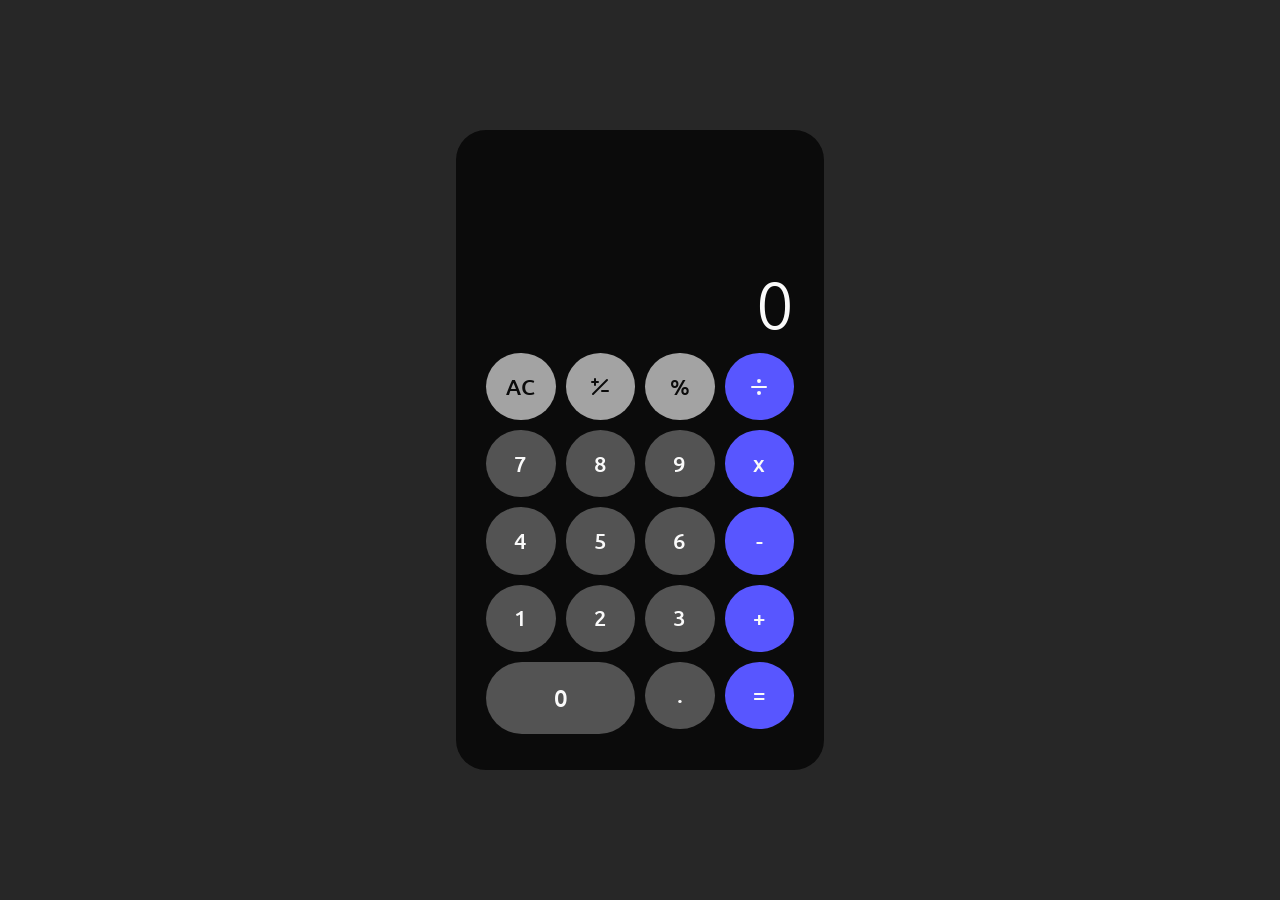
<file: index.html>
<!DOCTYPE html>
<html lang="es">
<head>
    <meta charset="UTF-8">
    <meta name="viewport" content="width=device-width, initial-scale=1.0">
    <link rel="stylesheet" href="css/styles.css">
    <link rel="shortcut icon" href="ico/Calculadora-Vanilla.ico" type="image/x-icon">
    <title>Calculadora Vanilla</title>
</head>
<body>
    <main class="container-main">
        <div class="container-calculadora">
            <div class="pantalla">
                <div class="pantalla-dividida">
                    <h2 class="input-valor operacion-ingresado"></h2>
                </div>
                <div class="pantalla-dividida">
                    <h2 class="input-valor input-num">0</h2>
                    <h2 class="input-valor result-operacion">0</h2>
                </div>
            </div>
            <div class="botones-calculadora">
                <button class="btn btn-fn all-clear" value="AC">AC</button>
                <button class="btn btn-fn btn-sign" value="+/-"><svg xmlns="http://www.w3.org/2000/svg" width="24" height="24" viewBox="0 0 24 24" fill="none" stroke="currentColor" stroke-width="2" stroke-linecap="round" stroke-linejoin="round" class="icon icon-tabler icons-tabler-outline icon-tabler-plus-equal"><path stroke="none" d="M0 0h24v24H0z" fill="none" /><path d="M4 7h6" /><path d="M7 4v6" /><path d="M20 16h-6" /><path d="M5 19l14 -14" /></svg></button>
                <button class="btn btn-percentage" value="%">%</button>
                <button class="btn btn-op" value="÷"><svg xmlns="http://www.w3.org/2000/svg" width="24" height="24" viewBox="0 0 24 24" fill="none" stroke="currentColor" stroke-width="2" stroke-linecap="round" stroke-linejoin="round" class="icon icon-tabler icons-tabler-outline icon-tabler-divide"><path stroke="none" d="M0 0h24v24H0z" fill="none" /><path d="M11 6a1 1 0 1 0 2 0a1 1 0 1 0 -2 0" fill="currentColor" /><path d="M11 18a1 1 0 1 0 2 0a1 1 0 1 0 -2 0" fill="currentColor" /><path d="M5 12l14 0" /></svg></button>
                <button class="btn btn-num" value="7">7</button>
                <button class="btn btn-num" value="8">8</button>
                <button class="btn btn-num" value="9">9</button>
                <button class="btn btn-op" value="x">x</button>
                <button class="btn btn-num" value="4">4</button>
                <button class="btn btn-num" value="5">5</button>
                <button class="btn btn-num" value="6">6</button>
                <button class="btn btn-op" value="-">-</button>
                <button class="btn btn-num" value="1">1</button>
                <button class="btn btn-num" value="2">2</button>
                <button class="btn btn-num" value="3">3</button>
                <button class="btn btn-op" value="+">+</button>
                <button class="btn btn-0 btn-num" value="0">0</button>
                <button class="btn btn-deci" value=".">.</button>
                <button class="btn btn-op" value="=">=</button>
            </div>
        </div>
    </main>
    <script src="js/scriptApp.js"></script>
</body>
</html>
</file>
<file: css/styles.css>
@import url('https://fonts.googleapis.com/css2?family=Ubuntu:ital,wght@0,300;0,400;0,500;0,700;1,300;1,400;1,500;1,700&display=swap');

*{
    margin: 0;
    padding: 0;
    box-sizing: border-box;
    font-family: "Ubuntu", sans-serif;
    font-weight: 400;
}

/* Color base de la aplicación #202020, #5856ff */
:root{
    --fondo-container-main: #272727;
    --fondo-calculaodra: #0b0b0b;
    --color-texto: #fafafa;
    --color-texto-dos: #0b0b0b;
    --color-texto-tres: #e6e6e6;
    --color-boton-uno: #a3a3a3;
    --color-boton-dos: #5856ff;
    --color-boton-tres: #535353;
}

/* Fondo y contorno de la calculadora */
.container-main {
    width: 100%;
    height: 100vh;
    background-color: var(--fondo-container-main);
    display: flex;
    align-items: center;
    justify-content: center;
}

.container-calculadora {
    width: 23em;
    height: 40em;
    background-color: var(--fondo-calculaodra);
    border-radius: 30px;
    padding: 15px 30px;
}

/* Pantalla de la calculadora */
.pantalla {
    width: 100%;
    height: 13em;
    color: var(--color-texto);
    display: flex;
    flex-direction: column;
    justify-content: flex-end;
    align-items: flex-end;
    padding: 10px 0;
    overflow: hidden;
}

.input-valor {
    font-weight: 200;
    font-size: 4.2rem;
}

.pantalla-dividida {
    display: flex;
}

.operacion-ingresado {
    font-size: 2rem;
    font-weight: 400;
    opacity: .65;
    color: var(--color-texto-tres);
    display: none;
    text-align: end;
}

.result-operacion {
    display: none;
}

/* Cuadro de botones */
.botones-calculadora {
    display: grid;
    grid-template-columns: repeat(4, 1fr);
    gap: 10px;
}

.btn {
    width: 100%;
    height: 3em;
    border-radius: 50%;
    font-weight: 500;
    font-size: 1.4rem;
    border-style: none;
    color: var(--color-texto);
    background-color: var(--color-boton-tres);
    display: flex;
    align-items: center;
    justify-content: center;
    transition: all .3s ease-out;
}

.btn:hover {
    transform: scale(1.05);
}

.btn:active {
    transform: scale(.95);
}

.btn-0 {
    grid-column: span 2;
    border-radius: 999px;
    font-size: 1.5rem;
}

.btn-op {
    background-color: var(--color-boton-dos);
}

.btn-fn, .btn-percentage {
    background-color: var(--color-boton-uno);
    color: var(--color-texto-dos);
}
</file>
